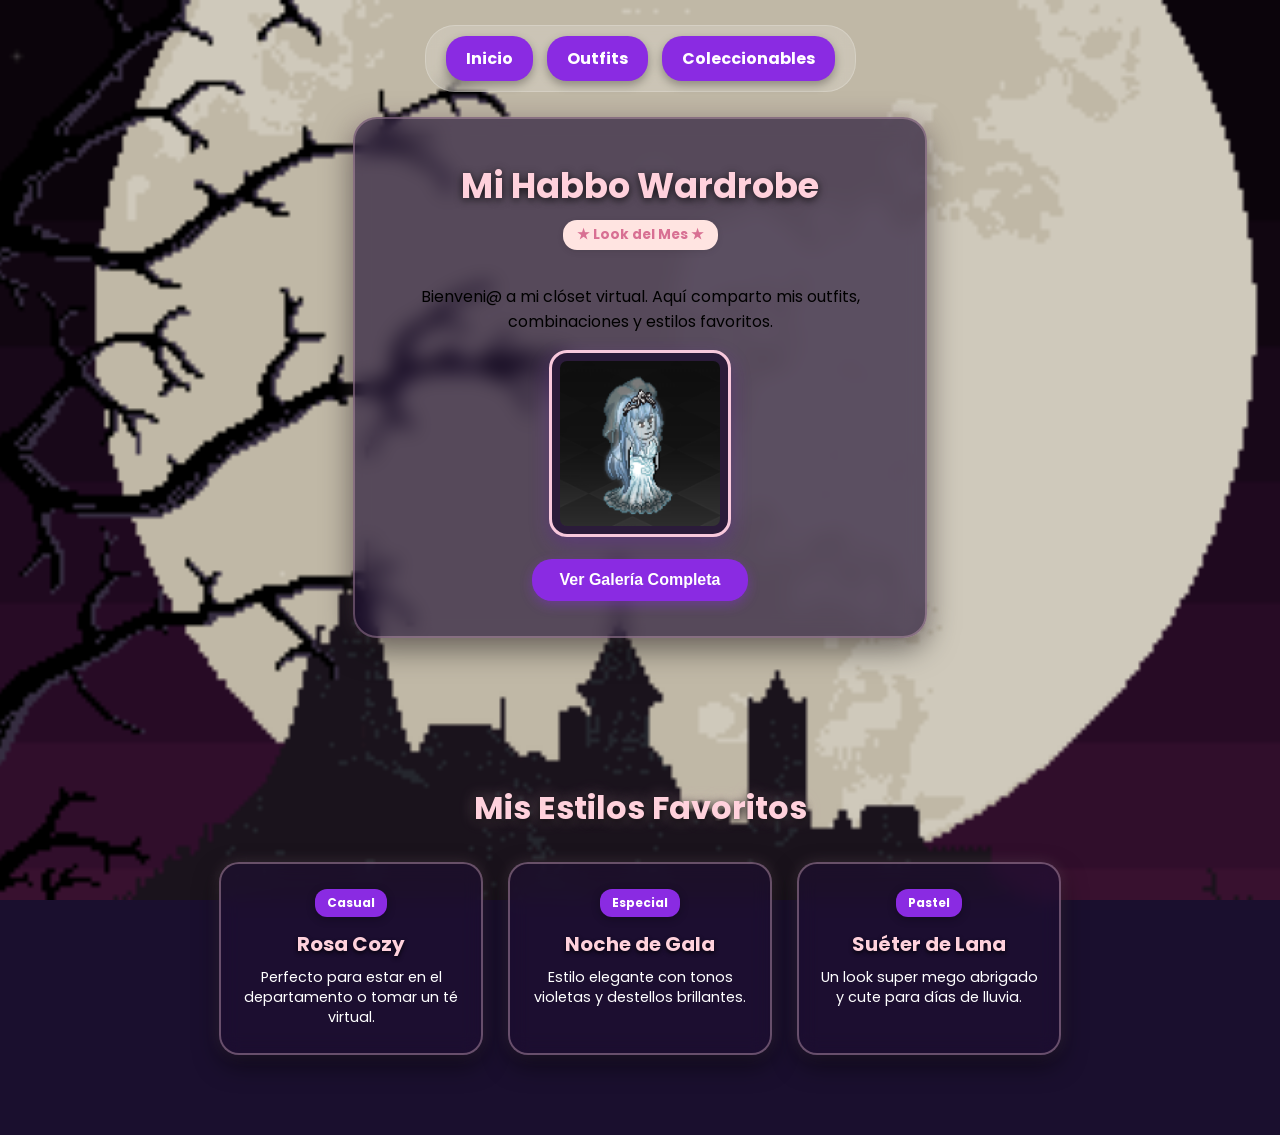
<file: index.html>
<!DOCTYPE html>
<html lang="es">
<head>
    <meta charset="UTF-8">
    <meta name="viewport" content="width=device-width, initial-scale=1.0">
    <title>Mi Habbo Wardrobe | Lookbook & Estilos</title>
    <!-- Favicon de estrellita cute -->
    <link rel="icon" href="https://abs.twimg.com/emoji/v2/svg/1f31f.svg" type="image/svg+xml">
    <link rel="stylesheet" href="style.css">
    <!-- Fuente Google Poppins -->
    <link rel="preconnect" href="https://fonts.googleapis.com">
    <link rel="preconnect" href="https://fonts.gstatic.com" crossorigin>
    <link href="https://fonts.googleapis.com/css2?family=Poppins:wght@400;600;700&display=swap" rel="stylesheet">
</head>
<body>

    <!-- Menú de navegación flotante -->
    <nav>
        <a href="#inicio">Inicio</a>
        <a href="#outfits">Outfits</a>
        <a href="#coleccionables">Coleccionables</a>
    </nav>

    <!-- Tarjeta Principal -->
    <main class="tarjeta-principal" id="inicio">
        <h1>Mi Habbo Wardrobe</h1>
        <span class="etiqueta-cute">★ Look del Mes ★</span>
        <p>Bienveni@ a mi clóset virtual. Aquí comparto mis outfits, combinaciones y estilos favoritos.</p>
        
        <div class="contenedor-avatar">
            <img src="emily.png" alt="Look del Mes: Emily El cadáver de la novia" class="avatar-img">
        </div>

        <button class="boton-tarjeta" onclick="document.getElementById('outfits').scrollIntoView({behavior: 'smooth'});">
            Ver Galería Completa
        </button>
    </main>

    <!-- Segunda Sección: Mis Estilos Favoritos (visible con scroll) -->
    <section class="seccion-outfits" id="outfits">
        <h2>Mis Estilos Favoritos</h2>
        
        <div class="grid-outfits">
            <article class="tarjeta-item">
                <span class="badge-item">Casual</span>
                <h3>Rosa Cozy</h3>
                <p>Perfecto para estar en el departamento o tomar un té virtual.</p>
            </article>

            <article class="tarjeta-item">
                <span class="badge-item">Especial</span>
                <h3>Noche de Gala</h3>
                <p>Estilo elegante con tonos violetas y destellos brillantes.</p>
            </article>

            <article class="tarjeta-item">
                <span class="badge-item">Pastel</span>
                <h3>Suéter de Lana</h3>
                <p>Un look super mego abrigado y cute para días de lluvia.</p>
            </article>
        </div>
    </section>

</body>
</html>
</file>
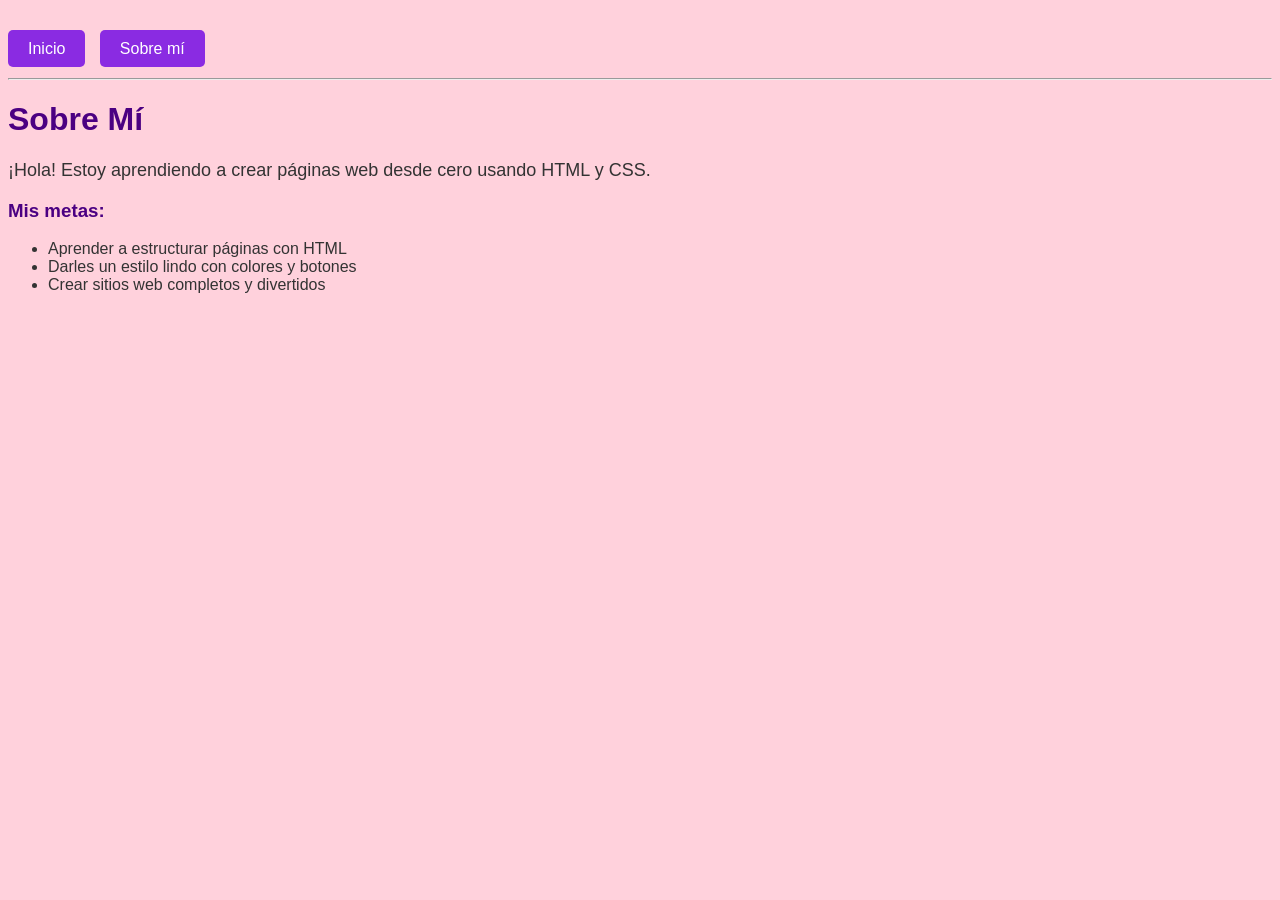
<file: sobremi.html>
<!DOCTYPE html>
<html>
<head>
    <title>Sobre Mí</title>
</head>
<body style="background-color: #ffd1dc; font-family: Arial, sans-serif;">

    <!-- MENÚ DE NAVEGACIÓN -->
    <nav style="margin-top: 40px; margin-bottom: 20px;">
        <a href="index.html" style="background-color: #8A2BE2; color: white; padding: 10px 20px; text-decoration: none; border-radius: 5px; margin-right: 10px;">Inicio</a>
        <a href="sobremi.html" style="background-color: #8A2BE2; color: white; padding: 10px 20px; text-decoration: none; border-radius: 5px; margin-right: 10px;">Sobre mí</a>
    </nav>

    <hr>

    <!-- CONTENIDO DE LA SECCIÓN SOBRE MÍ -->
    <h1 style="color: #4b0082;">Sobre Mí</h1>

    <p style="color: #333333; font-size: 18px;">
        ¡Hola! Estoy aprendiendo a crear páginas web desde cero usando HTML y CSS.
    </p>

    <h3 style="color: #4b0082;">Mis metas:</h3>
    <ul style="color: #333333; font-size: 16px;">
        <li>Aprender a estructurar páginas con HTML</li>
        <li>Darles un estilo lindo con colores y botones</li>
        <li>Crear sitios web completos y divertidos</li>
    </ul>

</body>
</html>
</file>
<file: style.css>
/* Configuración general con fondo de Habbooween */
body {
    background-color: #1a0f2e; 
    background-image: url('habboween.png');
    background-size: cover;
    background-position: center;
    background-repeat: no-repeat;
    background-attachment: fixed;
    
    font-family: 'Poppins', sans-serif, Arial;
    margin: 0;
    padding: 0;
    display: flex;
    flex-direction: column;
    align-items: center;
}

/* Menú de navegación flotante superior */
nav {
    margin-top: 25px;
    margin-bottom: 25px;
    background: rgba(255, 255, 255, 0.18);
    padding: 10px 15px;
    border-radius: 30px;
    backdrop-filter: blur(10px);
    -webkit-backdrop-filter: blur(10px);
    border: 1px solid rgba(255, 255, 255, 0.2);
}

nav a {
    color: #ffffff;
    background-color: #8a2be2; 
    padding: 10px 20px;
    margin: 0 5px;
    text-decoration: none;
    border-radius: 20px;
    font-weight: bold;
    display: inline-block;
    transition: all 0.3s ease;
    box-shadow: 0 4px 10px rgba(0,0,0,0.3);
}

nav a:hover {
    background-color: #9b30ff;
    transform: translateY(-2px) scale(1.05);
    box-shadow: 0 0 15px rgba(248, 200, 220, 0.8), 0 0 25px rgba(138, 43, 226, 0.6);
}

/* Tarjeta Principal con efecto de vidrio oscuro esmerilado */
.tarjeta-principal {
    background: rgba(30, 15, 50, 0.65);
    backdrop-filter: blur(10px);
    -webkit-backdrop-filter: blur(10px);
    border-radius: 24px;
    padding: 35px;
    max-width: 500px;
    width: 90%;
    text-align: center;
    box-shadow: 0 10px 30px rgba(0, 0, 0, 0.5), 0 0 20px rgba(248, 200, 220, 0.2);
    border: 2px solid rgba(248, 200, 220, 0.3);
    margin-bottom: 120px;
}

/* Ajuste de márgenes para que el título y la etiqueta queden bien prolijos */
.tarjeta-principal h1 {
    color: #ffd1dc;
    margin-top: 5px;
    margin-bottom: 8px; /* Reduce el espacio debajo del título */
    font-size: 2.2rem;
    text-shadow: 0 2px 8px rgba(0, 0, 0, 0.8);
}

.etiqueta-cute {
    background-color: #ffe4e1;
    color: #d87093;
    padding: 5px 14px;
    border-radius: 14px;
    font-size: 0.85rem;
    font-weight: bold;
    display: inline-block;
    margin-top: 0;
    margin-bottom: 18px; /* Espacio limpio antes de la descripción */
    box-shadow: 0 2px 6px rgba(0,0,0,0.1);
}
}

/* Foto del avatar de Emily */
.contenedor-avatar {
    margin: 20px 0;
}

.contenedor-avatar img, .avatar-img {
    max-width: 160px;
    border-radius: 18px;
    border: 3px solid #f8c8dc;
    background-color: #2b1b3a;
    padding: 8px;
    box-shadow: 0 8px 20px rgba(106, 27, 185, 0.3);
    transition: transform 0.3s ease;
}

.contenedor-avatar img:hover {
    transform: scale(1.05) rotate(-2deg);
}

/* Botón Violeta de la Tarjeta */
.boton-tarjeta {
    background-color: #8a2be2;
    color: #ffffff;
    border: none;
    padding: 12px 28px;
    border-radius: 20px;
    font-weight: bold;
    cursor: pointer;
    font-size: 1rem;
    margin-top: 15px;
    transition: all 0.3s ease;
    box-shadow: 0 4px 12px rgba(138, 43, 226, 0.4);
}

.boton-tarjeta:hover {
    background-color: #9b30ff;
    transform: translateY(-2px) scale(1.05);
    box-shadow: 0 0 15px rgba(248, 200, 220, 0.8), 0 0 25px rgba(138, 43, 226, 0.6);
}

/* Segunda Sección: Mis Estilos Favoritos (Sin caja contenedora) */
.seccion-outfits {
    max-width: 850px;
    width: 90%;
    margin-bottom: 80px;
    text-align: center;
    background: transparent; /* Quitamos la caja morada contenedora */
    padding: 0;
    border: none;
    backdrop-filter: none;
    -webkit-backdrop-filter: none;
}

.seccion-outfits h2 {
    color: #ffd1dc;
    margin-bottom: 30px;
    font-size: 2rem;
    text-shadow: 0 2px 8px rgba(0,0,0,0.9), 0 0 15px rgba(248, 200, 220, 0.4);
}

.grid-outfits {
    display: flex;
    gap: 25px;
    justify-content: center;
    flex-wrap: wrap;
}

/* Recuadros de Estilos con Efecto Vidrio Esmerilado Oscuro sobre el fondo */
.tarjeta-item {
    background: rgba(30, 15, 50, 0.65); /* Tonalidad morada transparente cristalina */
    backdrop-filter: blur(10px);
    -webkit-backdrop-filter: blur(10px);
    border-radius: 20px;
    padding: 25px 20px;
    width: 220px;
    box-shadow: 0 10px 25px rgba(0, 0, 0, 0.5), 0 0 15px rgba(248, 200, 220, 0.15);
    border: 2px solid rgba(248, 200, 220, 0.35);
    transition: all 0.3s ease;
}

.tarjeta-item:hover {
    transform: translateY(-8px) scale(1.03);
    background: rgba(45, 20, 70, 0.75);
    border-color: rgba(248, 200, 220, 0.7);
    box-shadow: 0 15px 30px rgba(0, 0, 0, 0.6), 0 0 20px rgba(248, 200, 220, 0.4);
}

.tarjeta-item h3 {
    color: #ffd1dc; /* Rosa pastel claro */
    margin: 12px 0 8px 0;
    font-size: 1.25rem;
    text-shadow: 0 2px 4px rgba(0,0,0,0.8);
}

.tarjeta-item p {
    color: #ffffff; /* Texto blanco legible */
    font-size: 0.9rem;
    line-height: 1.4;
    margin: 0;
}

.badge-item {
    background-color: #8a2be2;
    color: #ffffff;
    font-size: 0.75rem;
    padding: 5px 12px;
    border-radius: 12px;
    display: inline-block;
    font-weight: bold;
    box-shadow: 0 2px 8px rgba(0,0,0,0.3);
}
</file>
